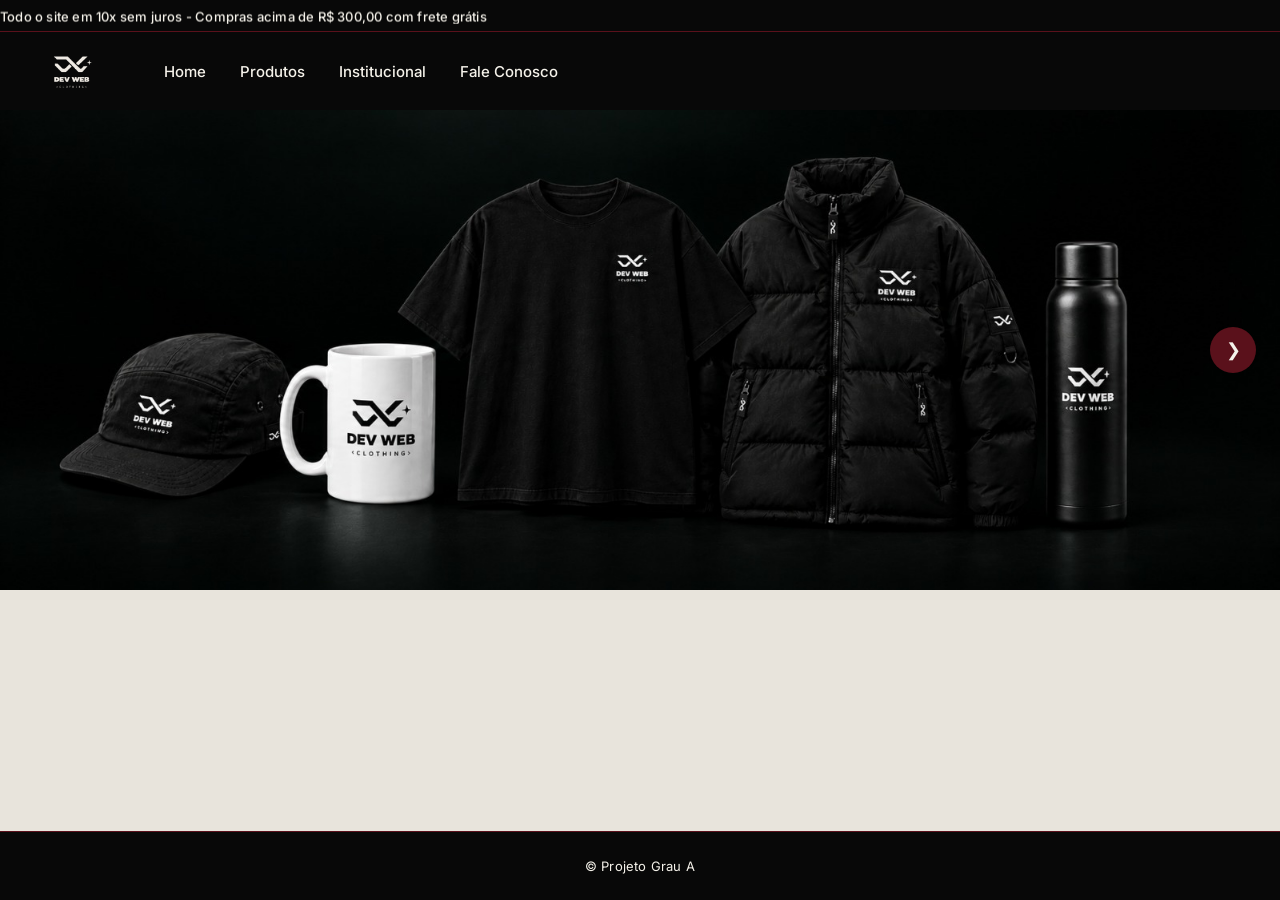
<file: index.html>
<!DOCTYPE html>
<!-- Documento em português do Brasil -->
<html lang="pt-BR">

<head>
    <!-- Define a codificação de caracteres do documento (acentos, cedilha, etc.) -->
    <meta charset="UTF-8">
    <meta name="viewport" content="width=device-width, initial-scale=1">

    <!-- Descrição usada por buscadores (SEO) -->
    <meta name="description" content="Projeto Grau A - Dev Web">

    <!-- Importa a folha de estilos que define toda a aparência do site -->
    <link rel="stylesheet" href="style.css">

    <!-- Título exibido na aba do navegador -->
    <title>Projeto Grau A</title>
</head>

<body bgcolor="#e8e4dc">
    <!-- ===== Barra de aviso/promoção no topo do site ===== -->
    <!-- Faixa preta fixa no topo com o texto correndo (animação definida no CSS) -->
    <div id="borda">
        <!-- Texto que se move da direita para a esquerda via @keyframes "passar" -->
        <span id="textodentrodabarra">
            Todo o site em 10x sem juros - Compras acima de R$ 300,00 com frete grátis
        </span>
    </div>

    <!-- ===== Menu de navegação principal ===== -->
    <nav class="navbar">

        <!-- Logo da loja, também funciona como link para a Home -->
        <div class="logo">
            <a href="index.html">
                <img src="V1.png" alt="Logo da loja">
            </a>
        </div>

        <!-- Links de navegação (Home / Produtos) -->
        <div class="navlinks">
            <a class="linksdabarra" href="index.html">Home</a>
            <a class="linksdabarra" href="produtos.html">Produtos</a>
            <a class="linksdabarra" href="institucional.html">Institucional</a>
            <a class="linksdabarra" href="sac.html">Fale Conosco</a>


        </div>

    </nav>

    <!-- ===== Carrossel de destaque da Home ===== -->
    <!-- Trilho horizontal com "encaixe" de slide (scroll-snap); a seta avança um slide por clique -->
    <section class="hero">
        <div class="hero-track" id="heroTrack">
            <div class="hero-slide">
                <img src="hero1.jpg" alt="Camiseta estilizada da coleção">
            </div>
        </div>

        <button class="hero-arrow" id="heroNext" aria-label="Ver próximo destaque">
            &#10095;
        </button>
    </section>

    <!-- ===== Rodapé, presente em todas as páginas ===== -->
    <footer class="rodape">
        &copy; Projeto Grau A
    </footer>

</body>

</html>
</file>
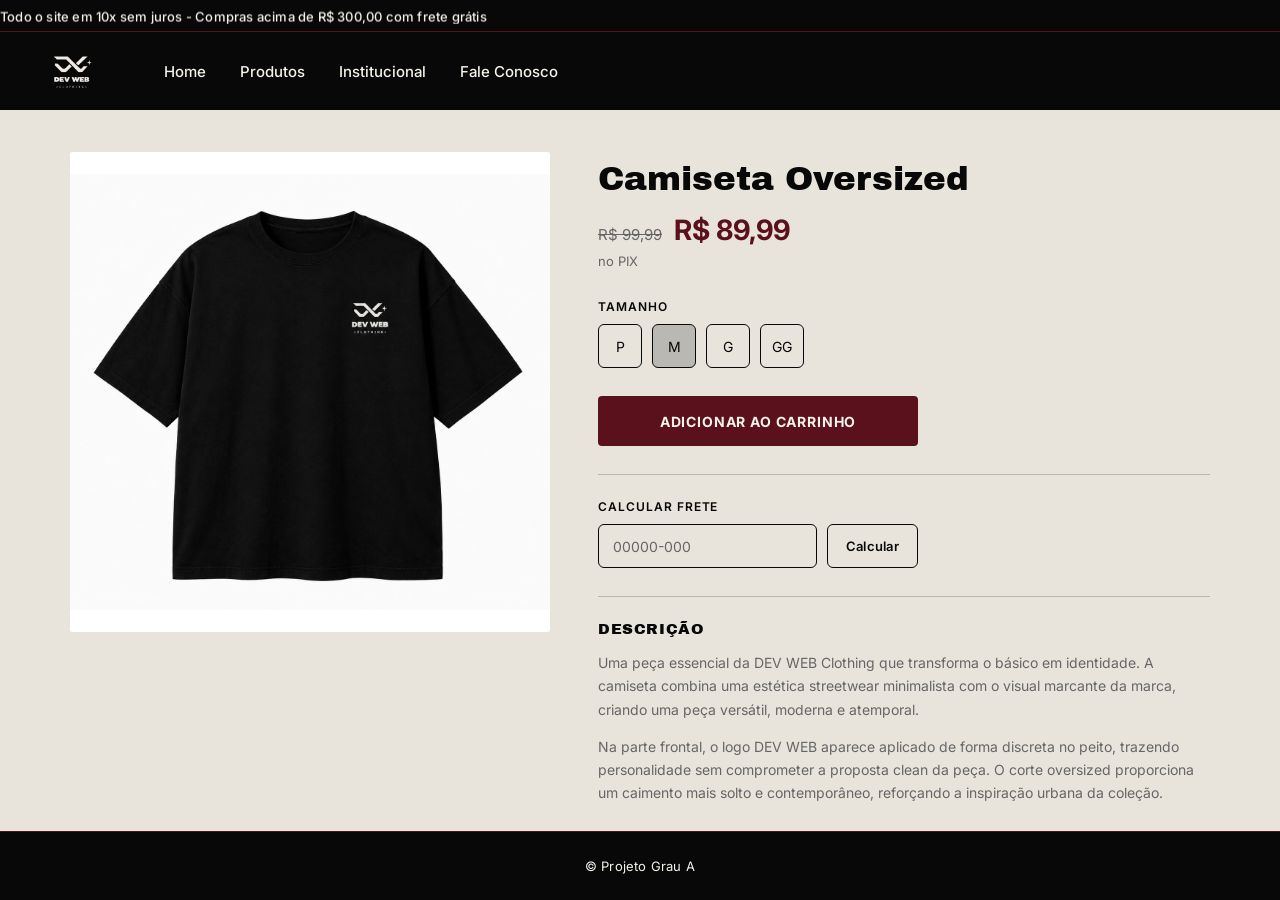
<file: camiseta.html>
<!DOCTYPE html>
<html lang="pt-BR">

<head>
    <meta charset="UTF-8">
    <meta name="viewport" content="width=device-width, initial-scale=1">

    <meta name="description" content="Projeto Grau A - Dev Web">

    <link rel="stylesheet" href="style.css">

    <!-- Ao duplicar: troque o nome do produto aqui -->
    <title>Camiseta Oversized - Projeto Grau A</title>
</head>

<body>

    <!-- Barra de aviso/promoção no topo -->
    <div id="borda">
        <span id="textodentrodabarra">
            Todo o site em 10x sem juros - Compras acima de R$ 300,00 com frete grátis
        </span>
    </div>

    <!-- Menu de navegação -->
    <nav class="navbar">

        <!-- Logo -->
        <div class="logo">
            <a href="index.html">
                <img src="V1.png" alt="Logo da loja">
            </a>
        </div>

        <!-- Links -->
        <div class="navlinks">
            <a class="linksdabarra" href="index.html">Home</a>
            <a class="linksdabarra" href="produtos.html">Produtos</a>
            <a class="linksdabarra" href="institucional.html">Institucional</a>
            <a class="linksdabarra" href="sac.html">Fale Conosco</a>
        </div>

    </nav>

    <!-- =====================================================================
         MOLDE DE PÁGINA DE PRODUTO
         Para criar a página de outro item, duplique este arquivo e troque
         apenas o que está marcado com "Ao duplicar": imagem, nome, preços,
         tamanhos disponíveis e texto da descrição. As classes (e o estilo
         que vem com elas) continuam exatamente as mesmas.
         ===================================================================== -->
    <div class="pag_item">

        <div class="pag_item-imagem">
            <!-- Ao duplicar: troque a imagem e o alt -->
            <img src="Camiseta.svg" alt="Camiseta Oversized">
        </div>

        <div class="pag_item-info">

            <!-- Ao duplicar: troque o nome do produto -->
            <h1 class="descritivo_item">Camiseta Oversized</h1>

            <!-- Ao duplicar: troque os dois preços (ou remova o "de" se não houver desconto) -->
            <div class="valores">
                <span class="valor_de">R$ 99,99</span>
                <span class="valor_por">R$ 89,99</span>
            </div>
            <p class="pix_nota">no PIX</p>

            <!-- Ao duplicar: ajuste os tamanhos disponíveis e qual vem marcado -->
            <div class="tamanho">
                <span class="tamanho-titulo">Tamanho</span>

                <div class="tamanho-opcoes">
                    <input type="radio" name="tamanho" id="tam-p" value="P">
                    <label for="tam-p">P</label>

                    <input type="radio" name="tamanho" id="tam-m" value="M" checked>
                    <label for="tam-m">M</label>

                    <input type="radio" name="tamanho" id="tam-g" value="G">
                    <label for="tam-g">G</label>

                    <input type="radio" name="tamanho" id="tam-gg" value="GG">
                    <label for="tam-gg">GG</label>
                </div>
            </div>

            <!-- Igual em todos os produtos: não precisa mexer -->
            <div class="comprar_item">
                <button type="button" class="btn_comprar">Adicionar ao carrinho</button>
            </div>

            <!-- Igual em todos os produtos: não precisa mexer -->
            <div class="cep">
                <label for="cep_input" class="cep_titulo">Calcular frete</label>
                <div class="cep_form">
                    <input type="text" id="cep_input" class="cep_input" placeholder="00000-000" inputmode="numeric" maxlength="9">
                    <button type="button" class="cep_botao">Calcular</button>
                </div>
            </div>

            <!-- Ao duplicar: troque o texto da descrição -->
            <div class="descricao">
                <h2 class="descricao_titulo">Descrição</h2>
                <p class="descricao_texto">Uma peça essencial da DEV WEB Clothing que transforma o básico em identidade. A camiseta combina uma estética streetwear minimalista com o visual marcante da marca, criando uma peça versátil, moderna e atemporal.</p>
                <p class="descricao_texto">Na parte frontal, o logo DEV WEB aparece aplicado de forma discreta no peito, trazendo personalidade sem comprometer a proposta clean da peça. O corte oversized proporciona um caimento mais solto e contemporâneo, reforçando a inspiração urbana da coleção.</p>
            </div>

        </div>

    </div>

    <!-- Rodapé -->
    <footer class="rodape">
        &copy; Projeto Grau A
    </footer>

</body>

</html>
</file>
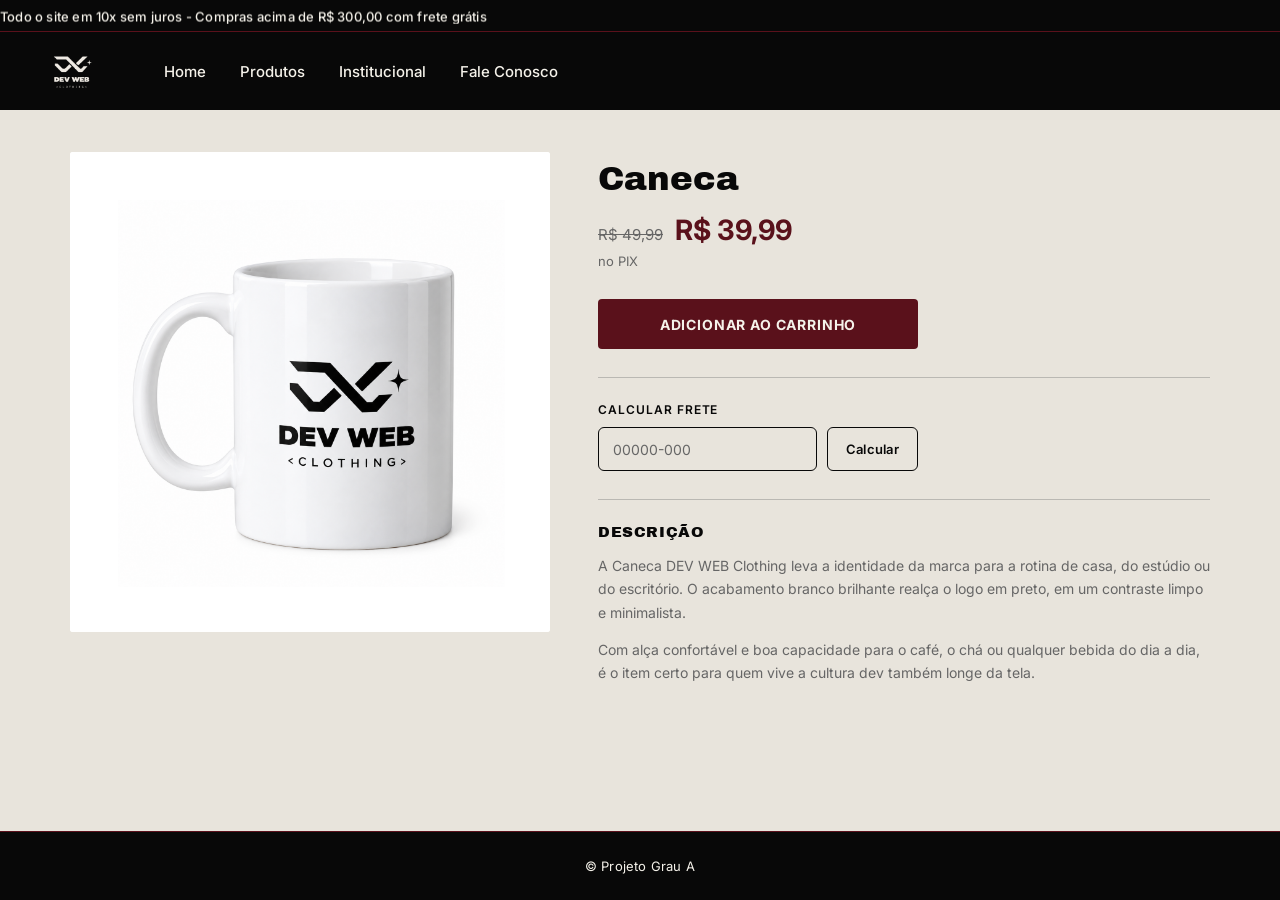
<file: caneca.html>
<!DOCTYPE html>
<html lang="pt-BR">

<head>
    <meta charset="UTF-8">
    <meta name="viewport" content="width=device-width, initial-scale=1">

    <meta name="description" content="Projeto Grau A - Dev Web">

    <link rel="stylesheet" href="style.css">

    <title>Caneca - Projeto Grau A</title>
</head>

<body>

    <!-- Barra de aviso/promoção no topo -->
    <div id="borda">
        <span id="textodentrodabarra">
            Todo o site em 10x sem juros - Compras acima de R$ 300,00 com frete grátis
        </span>
    </div>

    <!-- Menu de navegação -->
    <nav class="navbar">

        <!-- Logo -->
        <div class="logo">
            <a href="index.html">
                <img src="V1.png" alt="Logo da loja">
            </a>
        </div>

        <!-- Links -->
        <div class="navlinks">
            <a class="linksdabarra" href="index.html">Home</a>
            <a class="linksdabarra" href="produtos.html">Produtos</a>
            <a class="linksdabarra" href="institucional.html">Institucional</a>
            <a class="linksdabarra" href="sac.html">Fale Conosco</a>
        </div>

    </nav>

    <!-- Página de produto: Caneca -->
    <div class="pag_item">

        <div class="pag_item-imagem">
            <img src="Caneca.svg" alt="Caneca">
        </div>

        <div class="pag_item-info">

            <h1 class="descritivo_item">Caneca</h1>

            <div class="valores">
                <span class="valor_de">R$ 49,99</span>
                <span class="valor_por">R$ 39,99</span>
            </div>
            <p class="pix_nota">no PIX</p>

            <div class="comprar_item">
                <button type="button" class="btn_comprar">Adicionar ao carrinho</button>
            </div>

            <div class="cep">
                <label for="cep_input" class="cep_titulo">Calcular frete</label>
                <div class="cep_form">
                    <input type="text" id="cep_input" class="cep_input" placeholder="00000-000" inputmode="numeric" maxlength="9">
                    <button type="button" class="cep_botao">Calcular</button>
                </div>
            </div>

            <div class="descricao">
                <h2 class="descricao_titulo">Descrição</h2>
                <p class="descricao_texto">A Caneca DEV WEB Clothing leva a identidade da marca para a rotina de casa, do estúdio ou do escritório. O acabamento branco brilhante realça o logo em preto, em um contraste limpo e minimalista.</p>
                <p class="descricao_texto">Com alça confortável e boa capacidade para o café, o chá ou qualquer bebida do dia a dia, é o item certo para quem vive a cultura dev também longe da tela.</p>
            </div>

        </div>

    </div>

    <!-- Rodapé -->
    <footer class="rodape">
        &copy; Projeto Grau A
    </footer>

</body>

</html>
</file>
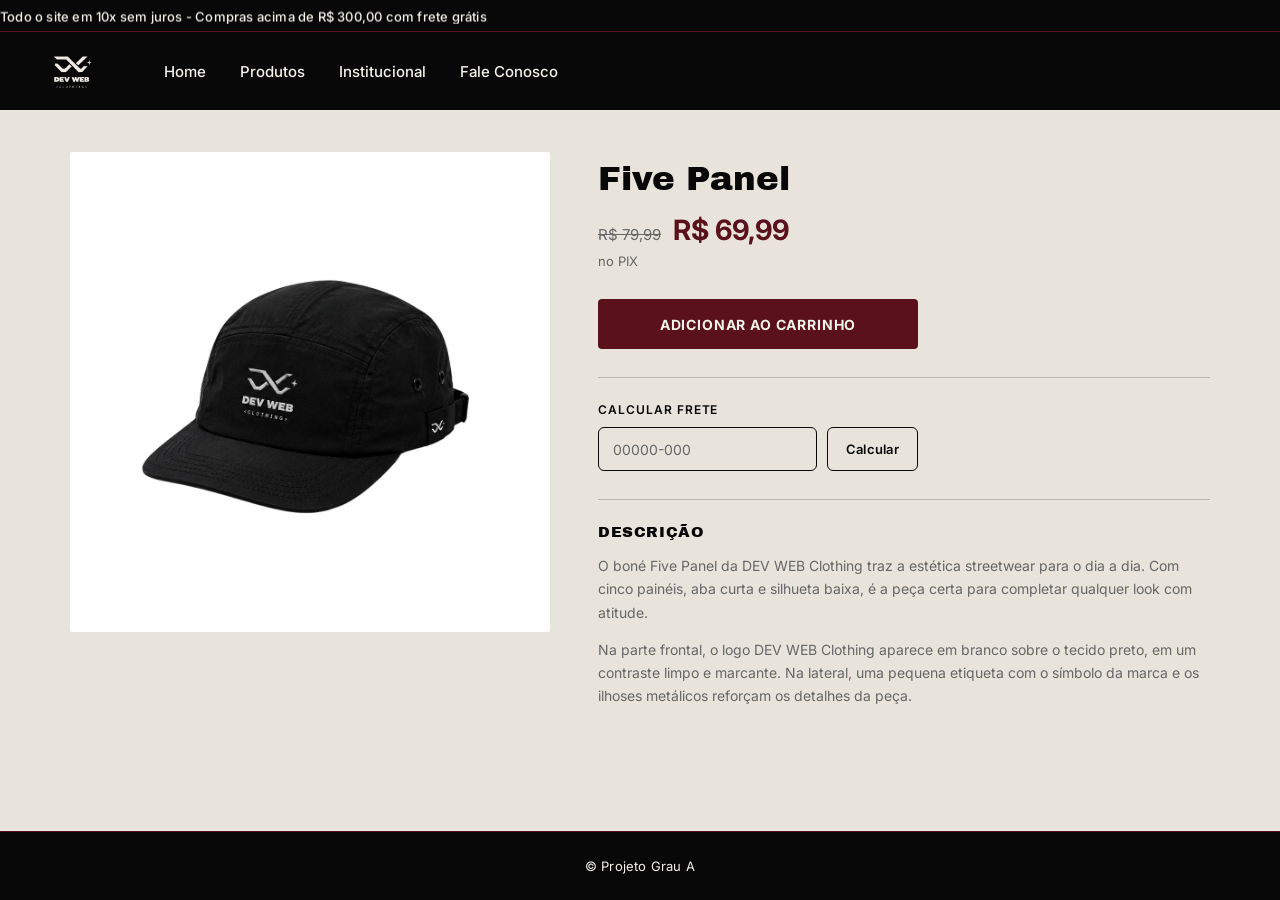
<file: five_panel.html>
<!DOCTYPE html>
<html lang="pt-BR">

<head>
    <meta charset="UTF-8">
    <meta name="viewport" content="width=device-width, initial-scale=1">

    <meta name="description" content="Projeto Grau A - Dev Web">

    <link rel="stylesheet" href="style.css">

    <title>Five Panel - Projeto Grau A</title>
</head>

<body>

    <!-- Barra de aviso/promoção no topo -->
    <div id="borda">
        <span id="textodentrodabarra">
            Todo o site em 10x sem juros - Compras acima de R$ 300,00 com frete grátis
        </span>
    </div>

    <!-- Menu de navegação -->
    <nav class="navbar">

        <!-- Logo -->
        <div class="logo">
            <a href="index.html">
                <img src="V1.png" alt="Logo da loja">
            </a>
        </div>

        <!-- Links -->
        <div class="navlinks">
            <a class="linksdabarra" href="index.html">Home</a>
            <a class="linksdabarra" href="produtos.html">Produtos</a>
            <a class="linksdabarra" href="institucional.html">Institucional</a>
            <a class="linksdabarra" href="sac.html">Fale Conosco</a>
        </div>

    </nav>

    <!-- Página de produto: Five Panel -->
    <div class="pag_item">

        <div class="pag_item-imagem">
            <img src="Five Panel.svg" alt="Five Panel">
        </div>

        <div class="pag_item-info">

            <h1 class="descritivo_item">Five Panel</h1>

            <div class="valores">
                <span class="valor_de">R$ 79,99</span>
                <span class="valor_por">R$ 69,99</span>
            </div>
            <p class="pix_nota">no PIX</p>

            <div class="comprar_item">
                <button type="button" class="btn_comprar">Adicionar ao carrinho</button>
            </div>

            <div class="cep">
                <label for="cep_input" class="cep_titulo">Calcular frete</label>
                <div class="cep_form">
                    <input type="text" id="cep_input" class="cep_input" placeholder="00000-000" inputmode="numeric" maxlength="9">
                    <button type="button" class="cep_botao">Calcular</button>
                </div>
            </div>

            <div class="descricao">
                <h2 class="descricao_titulo">Descrição</h2>
                <p class="descricao_texto">O boné Five Panel da DEV WEB Clothing traz a estética streetwear para o dia a dia. Com cinco painéis, aba curta e silhueta baixa, é a peça certa para completar qualquer look com atitude.</p>
                <p class="descricao_texto">Na parte frontal, o logo DEV WEB Clothing aparece em branco sobre o tecido preto, em um contraste limpo e marcante. Na lateral, uma pequena etiqueta com o símbolo da marca e os ilhoses metálicos reforçam os detalhes da peça.</p>
            </div>

        </div>

    </div>

    <!-- Rodapé -->
    <footer class="rodape">
        &copy; Projeto Grau A
    </footer>

</body>

</html>
</file>
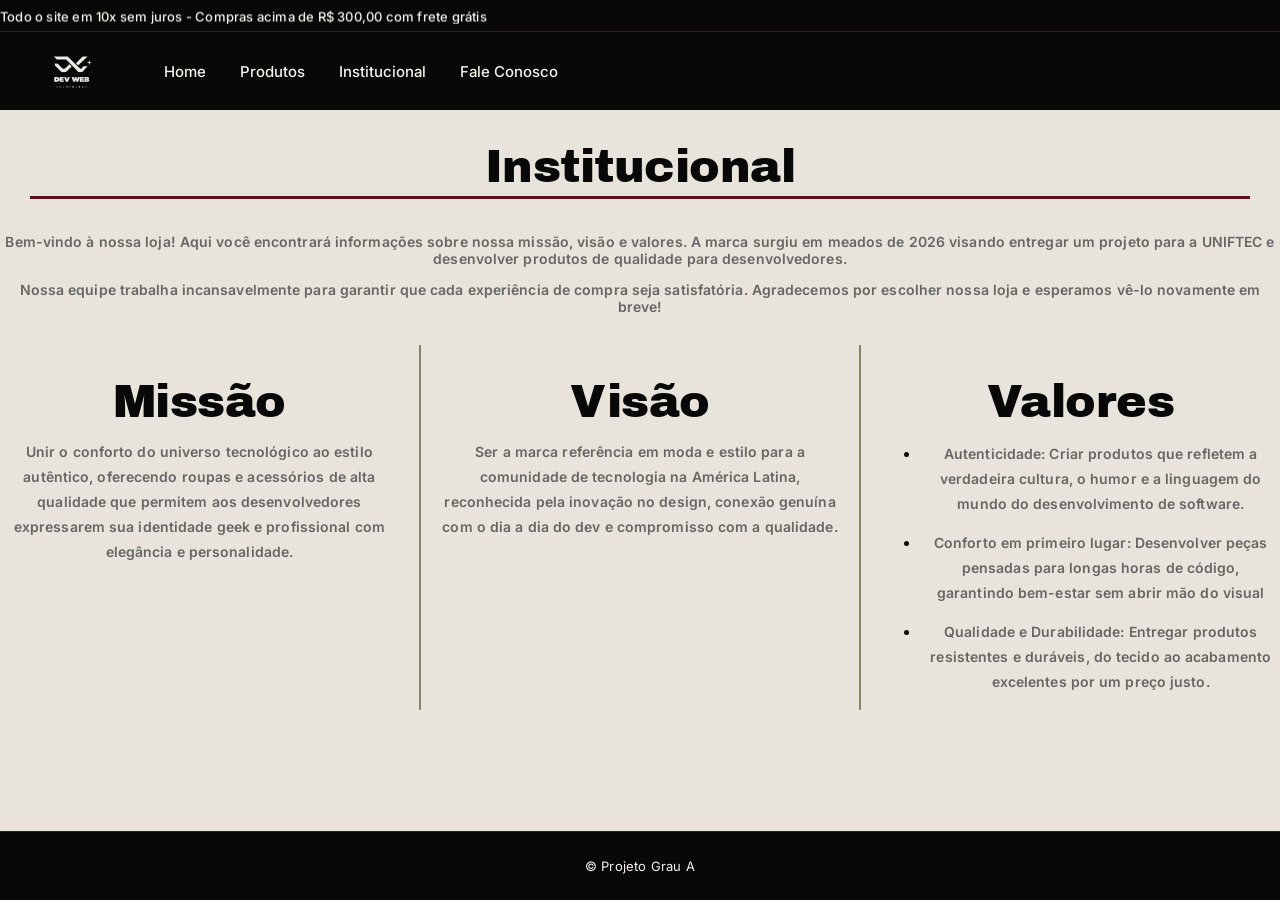
<file: institucional.html>
<!DOCTYPE html>
<html lang="pt-BR">

<head>
    <meta charset="UTF-8">
    <meta name="viewport" content="width=device-width, initial-scale=1">

    <meta name="description" content="Projeto Grau A - Dev Web">

    <link rel="stylesheet" href="style.css">

    <!-- Ao duplicar: troque o nome do produto aqui -->
    <title>Institucional - Projeto Grau A</title>
</head>
<body>
   <!-- Barra de aviso/promoção no topo -->
<div id="borda">
    <span id="textodentrodabarra">
        Todo o site em 10x sem juros - Compras acima de R$ 300,00 com frete grátis
    </span>
</div>

<!-- Menu de navegação -->
<nav class="navbar">

    <!-- Logo -->
    <div class="logo">
        <a href="index.html">
             <img src="V1.png" alt="Logo da loja">
        </a>
    </div>

<!-- Links -->
    <div class="navlinks">
        <a class="linksdabarra" href="index.html">Home</a>
        <a class="linksdabarra" href="produtos.html">Produtos</a>
        <a class="linksdabarra" href="institucional.html">Institucional</a>
        <a class="linksdabarra" href="sac.html">Fale Conosco</a>
    </div>

</nav>
<div>
    <h1 class="h1"style="text-align: center;">Institucional</h1>
    <hr class="hr">
    <p class="p">Bem-vindo à nossa loja! Aqui você encontrará informações sobre nossa missão, visão e valores. A marca surgiu em meados de 2026 visando entregar um projeto para a UNIFTEC e desenvolver produtos de qualidade para desenvolvedores.</p>
    <p class="p">Nossa equipe trabalha incansavelmente para garantir que cada experiência de compra seja satisfatória. Agradecemos por escolher nossa loja e esperamos vê-lo novamente em breve!</p>
</div>
<div class="institucionalprincipal">
    <div class="institucional">
        <h1 class="h1" style="text-align:center;">Missão</h1>
        <p class="p" style="line-height:25px;">Unir o conforto do universo tecnológico ao estilo autêntico, oferecendo roupas e acessórios de alta qualidade que permitem aos desenvolvedores expressarem sua identidade geek e profissional com elegância e personalidade.</p>
    </div>
    <div class="linha-vertical"></div>
    <div class="institucional">
        <h1 class="h1" style="text-align: center;">Visão</h1>
        <p class="p" style="line-height:25px;">Ser a marca referência em moda e estilo para a comunidade de tecnologia na América Latina, reconhecida pela inovação no design, conexão genuína com o dia a dia do dev e compromisso com a qualidade.</p>
    </div>
    <div class="linha-vertical"></div>
    <div class="institucional">
        <h1 class="h1" style="text-align: center;">Valores</h1>
        <ul>
            <li><p class="p" style="line-height:25px;">Autenticidade: Criar produtos que refletem a verdadeira cultura, o humor e a linguagem do mundo do desenvolvimento de software.</p></li>
            <li><p class="p" style="line-height:25px;">Conforto em primeiro lugar: Desenvolver peças pensadas para longas horas de código, garantindo bem-estar sem abrir mão do visual</p></li>
            <li><p class="p" style="line-height:25px;">Qualidade e Durabilidade: Entregar produtos resistentes e duráveis, do tecido ao acabamento excelentes por um preço justo.</p></li>
        </ul>
    </div>
</div>

<footer class="rodape">
    &copy; Projeto Grau A
</footer>






</body>
</html>
</file>
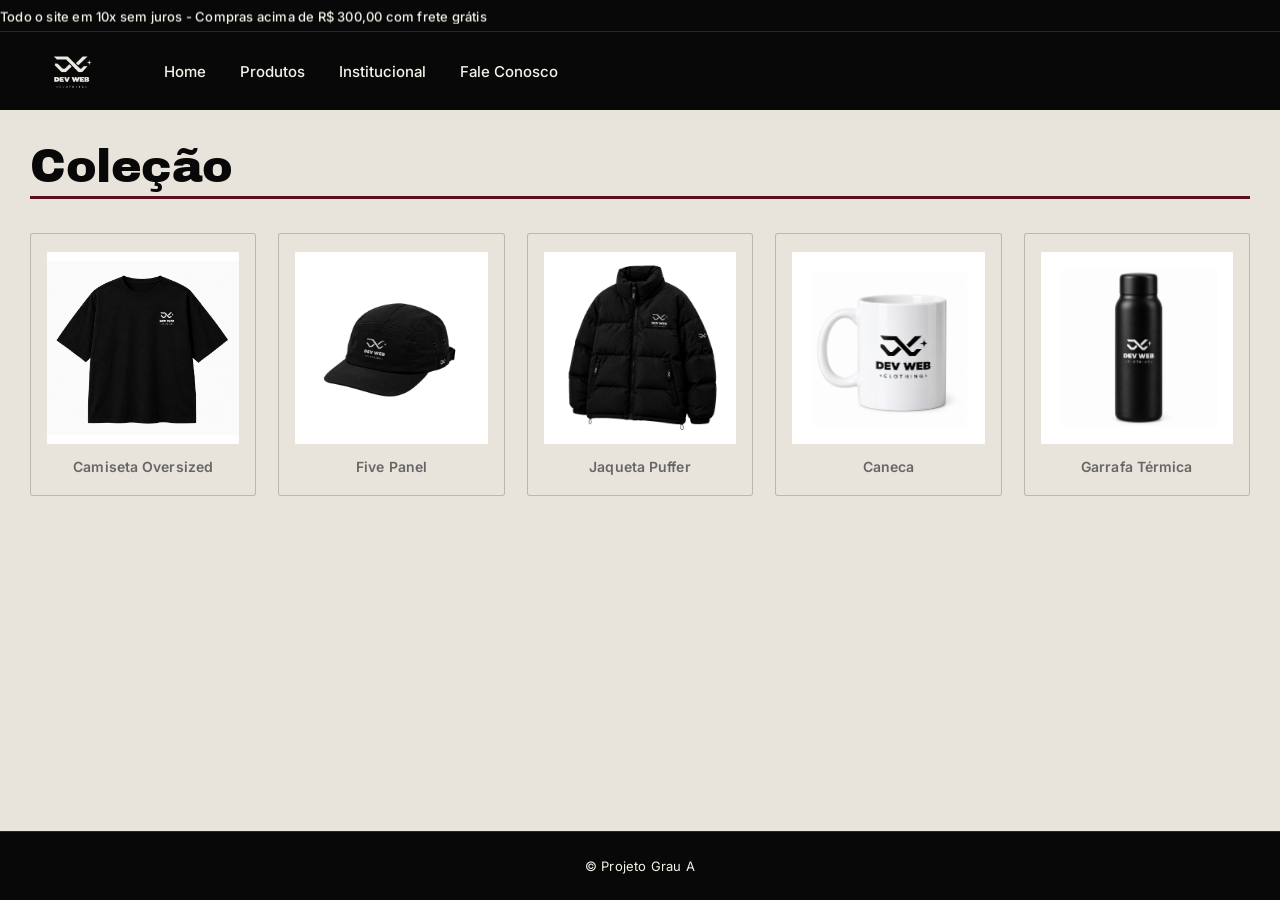
<file: produtos.html>
<!DOCTYPE HTML>
<html lang="pt-BR">

<head>
    <meta charset="UTF-8">
    <meta name="viewport" content="width=device-width, initial-scale=1">
    <!--padrão de caracteres-->
    <meta name="Projeto Grau A - Dev WEb">
    <!--fornecimento de dados de busca para o navegador-->
    <link rel="stylesheet" href="style.css">
    <title>Projeto Grau A</title>
</head>

<body bgcolor="#e8e4dc">
    <!-- ===== Barra de aviso/promoção no topo do site ===== -->
    <!-- Igual à da Home: faixa preta com texto correndo (animação no CSS) -->
    <div id="borda">
        <span id="textodentrodabarra"> Todo o site em 10x sem juros - Compras acima de R$ 300,00 com frete grátis</span>
    </div>

    <!-- ===== Menu de navegação principal (repetido em todas as páginas) ===== -->
    <nav class="navbar">
        <!-- Logo da loja / link para a Home -->
        <div class="logo">
            <a href="index.html">
                <img src="V1.png" alt="Logo da loja">
            </a>
        </div>
        <!-- Links de navegação (Home / Produtos) -->
        <div class="navlinks">
            <a class="linksdabarra" href="index.html">Home</a>
            <a class="linksdabarra" href="produtos.html">Produtos</a>
            <a class="linksdabarra" href="institucional.html">Institucional</a>
            <a class="linksdabarra" href="sac.html">Fale Conosco</a>
        </div>
    </nav>

    <!-- ===== Título da página de produtos ===== -->
    <h1 class="h1">Coleção</h1>
    <!-- Linha de destaque (cor de acento) logo abaixo do título -->
    <hr class="hr">

    <!-- ===== Grade (grid) com todos os produtos ===== -->
    <div class="itens">

        <!-- Cada .card é um produto: imagem clicável + nome -->
        <div class="card">
            <a href="camiseta.html">
                <img src="Camiseta.svg" alt="Camiseta Oversized">
            </a>
            <p class="p">Camiseta Oversized</p>
        </div>

        <div class="card">
            <a href="five_panel.html">
                <img src="Five Panel.svg" alt="Five Panel">
            </a>
            <p class="p">Five Panel</p>
        </div>

        <div class="card">
            <a href="puffer.html">
                <img src="Puffer.svg" alt="Jaqueta Puffer">
            </a>
            <p class="p">Jaqueta Puffer</p>
        </div>

        <div class="card">
            <a href="caneca.html">
                <img src="Caneca.svg" alt="Caneca">
            </a>
            <p class="p">Caneca</p>
        </div>

        <div class="card">
            <a href="termica.html">
                <img src="Termica.svg" alt="Garrafa Térmica">
            </a>
            <p class="p">Garrafa Térmica</p>
        </div>

        <!-- Para adicionar um novo produto, basta copiar um bloco .card acima,
             trocar a imagem, o link e o texto do <p> -->

    </div>

    <!-- ===== Rodapé, igual ao da Home ===== -->
    <footer class="rodape">
        &copy; Projeto Grau A
    </footer>

</body>

</html>
</file>
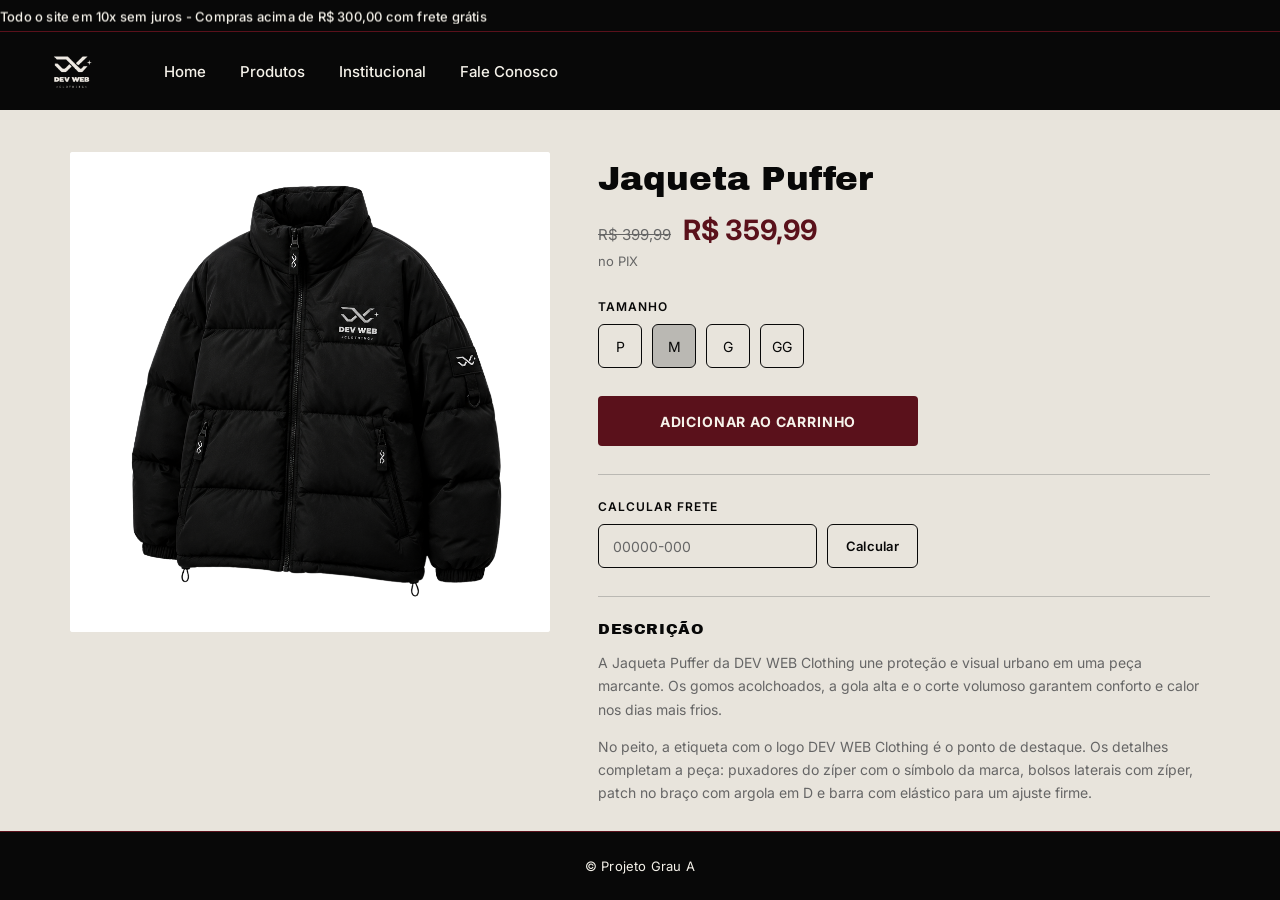
<file: puffer.html>
<!DOCTYPE html>
<html lang="pt-BR">

<head>
    <meta charset="UTF-8">
    <meta name="viewport" content="width=device-width, initial-scale=1">

    <meta name="description" content="Projeto Grau A - Dev Web">

    <link rel="stylesheet" href="style.css">

    <title>Jaqueta Puffer - Projeto Grau A</title>
</head>

<body>

    <!-- Barra de aviso/promoção no topo -->
    <div id="borda">
        <span id="textodentrodabarra">
            Todo o site em 10x sem juros - Compras acima de R$ 300,00 com frete grátis
        </span>
    </div>

    <!-- Menu de navegação -->
    <nav class="navbar">

        <!-- Logo -->
        <div class="logo">
            <a href="index.html">
                <img src="V1.png" alt="Logo da loja">
            </a>
        </div>

        <!-- Links -->
        <div class="navlinks">
            <a class="linksdabarra" href="index.html">Home</a>
            <a class="linksdabarra" href="produtos.html">Produtos</a>
            <a class="linksdabarra" href="institucional.html">Institucional</a>
            <a class="linksdabarra" href="sac.html">Fale Conosco</a>
        </div>

    </nav>

    <!-- Página de produto: Jaqueta Puffer -->
    <div class="pag_item">

        <div class="pag_item-imagem">
            <img src="Puffer.svg" alt="Jaqueta Puffer">
        </div>

        <div class="pag_item-info">

            <h1 class="descritivo_item">Jaqueta Puffer</h1>

            <div class="valores">
                <span class="valor_de">R$ 399,99</span>
                <span class="valor_por">R$ 359,99</span>
            </div>
            <p class="pix_nota">no PIX</p>

            <!-- Tamanhos disponíveis (o "checked" define qual vem marcado) -->
            <div class="tamanho">
                <span class="tamanho-titulo">Tamanho</span>

                <div class="tamanho-opcoes">
                    <input type="radio" name="tamanho" id="tam-p" value="P">
                    <label for="tam-p">P</label>

                    <input type="radio" name="tamanho" id="tam-m" value="M" checked>
                    <label for="tam-m">M</label>

                    <input type="radio" name="tamanho" id="tam-g" value="G">
                    <label for="tam-g">G</label>

                    <input type="radio" name="tamanho" id="tam-gg" value="GG">
                    <label for="tam-gg">GG</label>
                </div>
            </div>

            <div class="comprar_item">
                <button type="button" class="btn_comprar">Adicionar ao carrinho</button>
            </div>

            <div class="cep">
                <label for="cep_input" class="cep_titulo">Calcular frete</label>
                <div class="cep_form">
                    <input type="text" id="cep_input" class="cep_input" placeholder="00000-000" inputmode="numeric" maxlength="9">
                    <button type="button" class="cep_botao">Calcular</button>
                </div>
            </div>

            <div class="descricao">
                <h2 class="descricao_titulo">Descrição</h2>
                <p class="descricao_texto">A Jaqueta Puffer da DEV WEB Clothing une proteção e visual urbano em uma peça marcante. Os gomos acolchoados, a gola alta e o corte volumoso garantem conforto e calor nos dias mais frios.</p>
                <p class="descricao_texto">No peito, a etiqueta com o logo DEV WEB Clothing é o ponto de destaque. Os detalhes completam a peça: puxadores do zíper com o símbolo da marca, bolsos laterais com zíper, patch no braço com argola em D e barra com elástico para um ajuste firme.</p>
            </div>

        </div>

    </div>

    <!-- Rodapé -->
    <footer class="rodape">
        &copy; Projeto Grau A
    </footer>

</body>

</html>
</file>
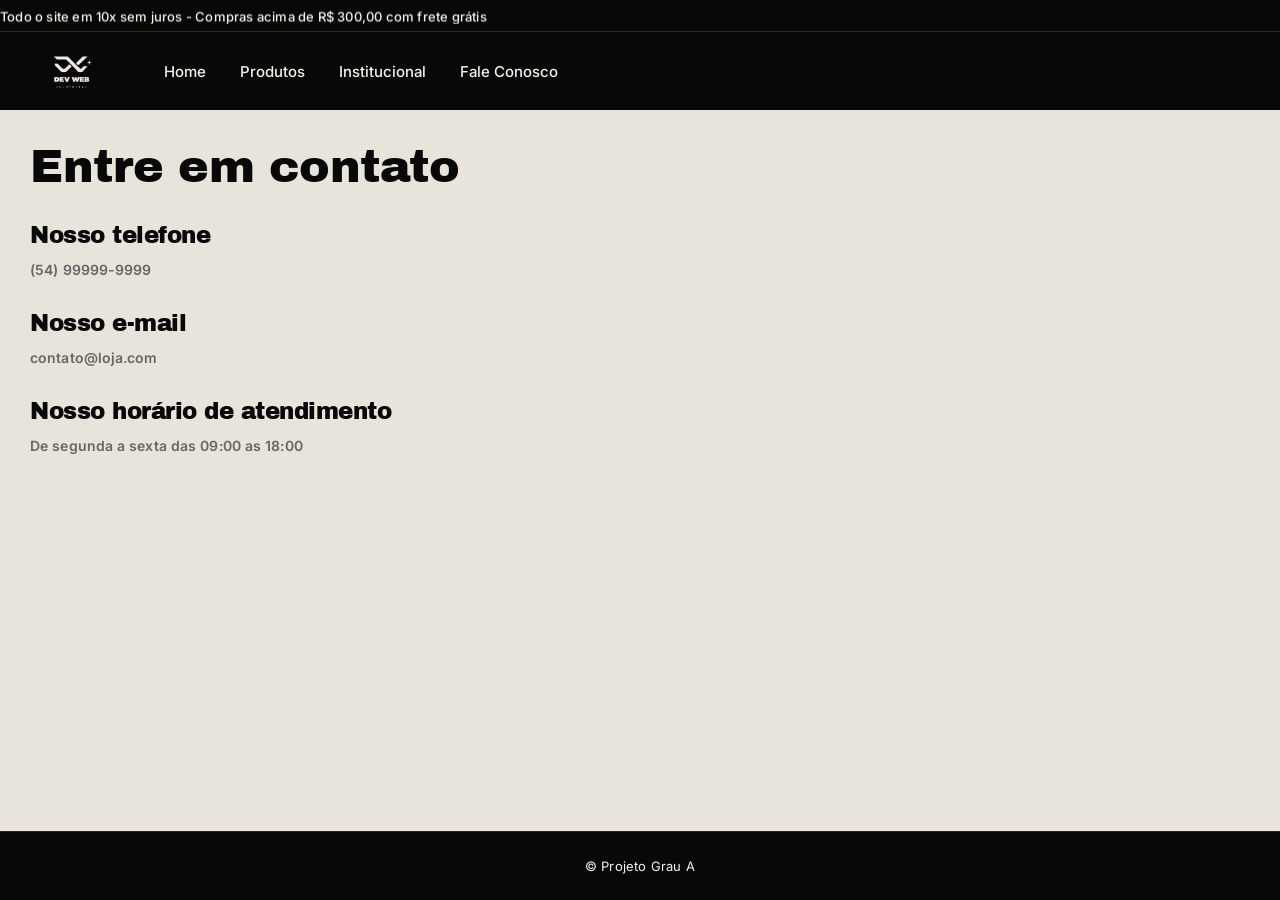
<file: sac.html>
<!DOCTYPE html>
<html lang="pt-BR">

<head>
    <meta charset="UTF-8">
    <meta name="viewport" content="width=device-width, initial-scale=1">

    <meta name="description" content="Projeto Grau A - Dev Web">

    <link rel="stylesheet" href="style.css">

    <!-- Ao duplicar: troque o nome do produto aqui -->
    <title>Institucional - Projeto Grau A</title>
</head>
<body>
   <!-- Barra de aviso/promoção no topo -->
<div id="borda">
    <span id="textodentrodabarra">
        Todo o site em 10x sem juros - Compras acima de R$ 300,00 com frete grátis
    </span>
</div>

<!-- Menu de navegação -->
<nav class="navbar">

    <!-- Logo -->
    <div class="logo">
        <a href="index.html">
             <img src="V1.png" alt="Logo da loja">
        </a>
    </div>

<!-- Links -->
    <div class="navlinks">
        <a class="linksdabarra" href="index.html">Home</a>
        <a class="linksdabarra" href="produtos.html">Produtos</a>
        <a class="linksdabarra" href="institucional.html">Institucional</a>
        <a class="linksdabarra" href="sac.html">Fale Conosco</a>
    </div>
</nav>

<div>
<h1 class="h1">Entre em contato</h1>
<h2 class="h2">Nosso telefone</h2>
<p class="p" style="text-align: left; margin-left: 30px;">(54) 99999-9999</p>
<h2 class="h2">Nosso e-mail</h2>
<p class="p" style="text-align: left; margin-left: 30px;">contato@loja.com</p>
<h2 class="h2">Nosso horário de atendimento</h2>
<p class="p" style="text-align: left; margin-left: 30px;">De segunda a sexta das 09:00 as 18:00</p>
</div>

<footer class="rodape">
    &copy; Projeto Grau A
</footer>






</body>
</html>
</file>
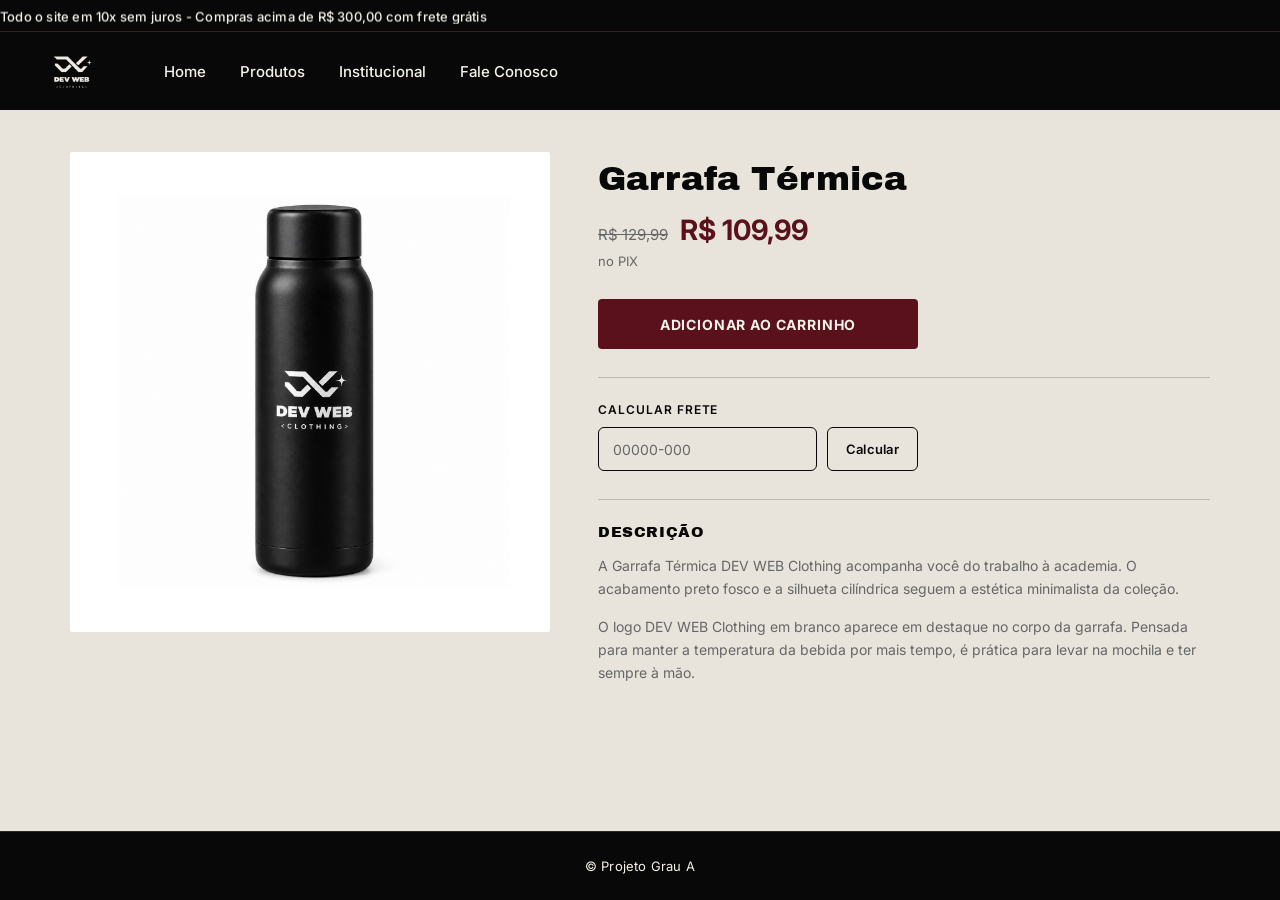
<file: termica.html>
<!DOCTYPE html>
<html lang="pt-BR">

<head>
    <meta charset="UTF-8">
    <meta name="viewport" content="width=device-width, initial-scale=1">

    <meta name="description" content="Projeto Grau A - Dev Web">

    <link rel="stylesheet" href="style.css">

    <title>Garrafa Térmica - Projeto Grau A</title>
</head>

<body>

    <!-- Barra de aviso/promoção no topo -->
    <div id="borda">
        <span id="textodentrodabarra">
            Todo o site em 10x sem juros - Compras acima de R$ 300,00 com frete grátis
        </span>
    </div>

    <!-- Menu de navegação -->
    <nav class="navbar">

        <!-- Logo -->
        <div class="logo">
            <a href="pjt ga.html">
                <img src="V1.png" alt="Logo da loja">
            </a>
        </div>

        <!-- Links -->
        <div class="navlinks">
            <a class="linksdabarra" href="index.html">Home</a>
            <a class="linksdabarra" href="produtos.html">Produtos</a>
            <a class="linksdabarra" href="institucional.html">Institucional</a>
            <a class="linksdabarra" href="sac.html">Fale Conosco</a>
        </div>

    </nav>

    <!-- Página de produto: Garrafa Térmica -->
    <div class="pag_item">

        <div class="pag_item-imagem">
            <img src="Termica.svg" alt="Garrafa Térmica">
        </div>

        <div class="pag_item-info">

            <h1 class="descritivo_item">Garrafa Térmica</h1>

            <div class="valores">
                <span class="valor_de">R$ 129,99</span>
                <span class="valor_por">R$ 109,99</span>
            </div>
            <p class="pix_nota">no PIX</p>

            <div class="comprar_item">
                <button type="button" class="btn_comprar">Adicionar ao carrinho</button>
            </div>

            <div class="cep">
                <label for="cep_input" class="cep_titulo">Calcular frete</label>
                <div class="cep_form">
                    <input type="text" id="cep_input" class="cep_input" placeholder="00000-000" inputmode="numeric" maxlength="9">
                    <button type="button" class="cep_botao">Calcular</button>
                </div>
            </div>

            <div class="descricao">
                <h2 class="descricao_titulo">Descrição</h2>
                <p class="descricao_texto">A Garrafa Térmica DEV WEB Clothing acompanha você do trabalho à academia. O acabamento preto fosco e a silhueta cilíndrica seguem a estética minimalista da coleção.</p>
                <p class="descricao_texto">O logo DEV WEB Clothing em branco aparece em destaque no corpo da garrafa. Pensada para manter a temperatura da bebida por mais tempo, é prática para levar na mochila e ter sempre à mão.</p>
            </div>

        </div>

    </div>

    <!-- Rodapé -->
    <footer class="rodape">
        &copy; Projeto Grau A
    </footer>

</body>

</html>
</file>
<file: style.css>
/* Importa as fontes usadas no site: Archivo Black (títulos) e Inter (textos) */
@import url('https://fonts.googleapis.com/css2?family=Archivo+Black&family=Inter:wght@400;500;600;700&display=swap');

/* ===== Paleta de cores do site (variáveis reutilizadas em todo o CSS) ===== */
:root {
    --bg: #e8e4dc;                     /* Bone: cor de fundo geral do site */
    --ink: #080808;                    /* Obsidian: cor do texto principal / navbar / barra de aviso */
    --ink-soft: #666666;               /* Smoke: cor de texto secundário */
    --accent: #5a111b;                 /* Blood Wine: cor de destaque (links, linhas, botões) */
    --accent-hover: #7c1c29;           /* Blood Wine um pouco mais claro, usado no hover */
    --line: rgba(102, 102, 102, 0.35); /* Smoke com transparência: bordas finas e divisórias */
    --card-bg: #f5f2ea;                /* Ivory: fundo dos cartões de produto */
}

/* Reset básico: garante que padding/border entrem no tamanho total do elemento */
* {
    box-sizing: border-box;
}

/* Faz os links internos (#âncoras) rolarem suavemente até o destino */
html {
    scroll-behavior: smooth;
}

/* Configurações gerais do corpo da página */
body {
    margin: 0;
    min-height: 100vh;
    font-family: 'Inter', 'Segoe UI', Tahoma, Geneva, Verdana, sans-serif;
    background-color: var(--bg);
    color: var(--ink);
    display: flex;
    flex-direction: column;
}

/* ===== Barra de aviso/promoção (topo do site) ===== */
#borda {
    border-bottom: 1px solid var(--accent);
    height: 34px;
    position: relative;
    overflow: hidden;
    background-color: var(--ink);
    width: 100%;
    display: flex;
    align-items: center;
}

#textodentrodabarra {
    font-size: 13px;
    font-weight: 500;
    letter-spacing: 0.2px;
    color: #f5f2ea;
    position: absolute;
    white-space: nowrap;
    animation: passar 25s linear infinite;
    will-change: transform;
}

@keyframes passar {
    from {
        left: 100%;
        transform: translateY(-50%);
    }
    to {
        left: -100%;
        transform: translateY(-50%);
    }
}

/* ===== Menu de navegação (logo + links) ===== */
.navbar {
    width: 100%;
    height: auto;
    flex-direction: column;
    background-color: var(--ink);
    display: flex;
    align-items: center;
    padding: 10px 14px;
    gap: 6px;
}

.logo {
    width: auto;
    height: auto;
    display: flex;
    align-items: center;
}

.logo img {
    height: 64px;
    width: 64px;
    display: block;
    object-fit: contain;
}

.navlinks {
    display: flex;
    flex-wrap: wrap;
    justify-content: space-between;
    align-items: center;
    width: 100%;
    max-width: 420px;
    gap: 6px clamp(8px, 2.4vw, 12px);
    font-size: clamp(11px, 3.4vw, 14px);
}

.linksdabarra {
    position: relative;
    text-decoration: none;
    color: #f5f2ea;
    font-weight: 500;
    padding: 8px 2px;
    transition: color 0.2s ease;
}

.linksdabarra::after {
    content: "";
    position: absolute;
    left: 0;
    bottom: 2px;
    width: 0;
    height: 2px;
    background-color: var(--accent);
    transition: width 0.25s ease;
}

.linksdabarra:hover {
    color: var(--accent);
}

.linksdabarra:hover::after {
    width: 100%;
}

.linksdabarra:focus-visible,
.logo a:focus-visible {
    outline: 2px solid var(--accent);
    outline-offset: 3px;
}

hr {
    margin: 0;
    border: 0;
}

/* ===== Carrossel de destaque da Home ===== */
.hero {
    position: relative;
    width: 100%;
    height: 55vh;
    height: 55svh;
    min-height: 260px;
    overflow: hidden;
    background-color: var(--ink);
}

.hero-track {
    height: 100%;
    display: flex;
    overflow-x: auto;
    scroll-snap-type: x mandatory;
    scrollbar-width: none;
}

.hero-track::-webkit-scrollbar {
    display: none;
}

.hero-slide {
    flex: 0 0 100%;
    height: 100%;
    scroll-snap-align: start;
}

.hero-slide img {
    width: 100%;
    height: 100%;
    object-fit: contain;
    display: block;
}

.hero-arrow {
    position: absolute;
    right: 16px;
    top: 50%;
    transform: translateY(-50%);
    width: 40px;
    height: 40px;
    display: flex;
    align-items: center;
    justify-content: center;
    border: none;
    border-radius: 50%;
    background-color: var(--accent);
    color: var(--card-bg);
    font-size: 16px;
    line-height: 1;
    cursor: pointer;
    transition: background-color 0.2s ease, transform 0.2s ease;
}

.hero-arrow:hover {
    background-color: var(--accent-hover);
    transform: translateY(-50%) scale(1.06);
}

.hero-arrow:focus-visible {
    outline: 2px solid var(--card-bg);
    outline-offset: 3px;
}

/* Container central do conteúdo (usado se a página tiver uma tag <main>) */
main {
    width: min(1200px, 100%);
    margin: 0 auto;
    padding: 22px 14px 35px;
}

/* ===== Título "Coleção" ===== */
.h1 {
    margin: 26px 0 6px;
    padding: 0 18px;
    font-family: 'Archivo Black', 'Segoe UI', Tahoma, Geneva, Verdana, sans-serif;
    color: var(--ink);
    font-size: clamp(30px, 4vw, 46px);
    font-weight: 400;
    letter-spacing: -0.5px;
    line-height: 1;
}
.h2 {
    margin: 34px 0 6px;
    padding: 0 30px;
    font-family: 'Archivo Black', 'Segoe UI', Tahoma, Geneva, Verdana, sans-serif;
    color: var(--ink);
    font-size: clamp(15px, 2vw, 23px);
    font-weight: 400;
    letter-spacing: -0.5px;
    line-height: 1;
}

.hr {
    width: calc(100% - 36px);
    height: 3px;
    margin: 0 18px 24px;
    background-color: var(--accent);
}

/* ===== Grade de produtos ===== */
.itens {
    display: grid;
    grid-template-columns: repeat(2, minmax(0, 1fr));
    gap: 20px 10px;
    width: 100%;
    padding: 0 18px 45px;
}

.card {
    min-width: 0;
    text-align: center;
    background-color: var(--bg);
    border: 1px solid var(--line);
    border-radius: 3px;
    padding: 12px 10px 14px;
    transition: border-color 0.25s ease, transform 0.25s ease;
}

.card:hover {
    border-color: var(--accent);
    transform: translateY(-3px);
}

.card a {
    display: block;
    overflow: hidden;
    border-radius: 2px;
}

.card a:focus-visible {
    outline: 2px solid var(--accent);
    outline-offset: 2px;
}

.card img {
    display: block;
    width: 100%;
    max-width: 245px;
    height: auto;
    margin: 0 auto;
    transition: transform 0.3s ease;
}

.card:hover img {
    transform: scale(1.04);
}

.p {
    margin: 14px 0 0;
    font-family: 'Inter', 'Segoe UI', Tahoma, Geneva, Verdana, sans-serif;
    font-size: 13px;
    color: var(--ink-soft);
    text-align: center;
    font-weight: 600;
    letter-spacing: 0.1px;
}

/* =========================================================================
   PÁGINA DE UM ÚNICO PRODUTO
   Este bloco inteiro (.pag_item e tudo dentro dele) é o "molde": para criar
   a página de outro produto, duplique o HTML e troque apenas o conteúdo
   (imagem, texto do nome, preços e descrição) — as classes continuam
   as mesmas e o visual sai pronto.
   ========================================================================= */

/* Duas colunas: imagem à esquerda, informações à direita */
.pag_item {
    display: grid;
    grid-template-columns: 1fr;
    gap: 24px;
    max-width: 1200px;
    margin: 0 auto;
    padding: 30px 18px 45px;
    align-items: start;
}

.pag_item-imagem img {
    display: block;
    width: 100%;
    max-width: 500px;
    height: auto;
    margin: 0;
    border-radius: 3px;
    background-color: var(--card-bg);
}

.pag_item-info {
    display: flex;
    flex-direction: column;
    padding-top: 8px;
}

/* Nome do produto */
.descritivo_item {
    margin: 0 0 16px;
    font-family: 'Archivo Black', 'Segoe UI', Tahoma, Geneva, Verdana, sans-serif;
    font-size: clamp(24px, 3vw, 34px);
    font-weight: 400;
    line-height: 1.1;
}

/* Linha com os dois preços lado a lado */
.valores {
    display: flex;
    align-items: baseline;
    gap: 12px;
}

/* Preço original, riscado */
.valor_de {
    margin: 0;
    font-size: 15px;
    font-weight: 400;
    color: var(--ink-soft);
    text-decoration: line-through;
}
.institucionalprincipal {
  display: flex;
  flex-direction: column;
  padding: 0 18px;
  justify-content: space-between; 
  align-items: stretch;
  gap: 0;
  margin-top: 30px;
}

.institucional {
  flex: 1; 
}

/* Lista de Valores (celular): recuo menor e texto alinhado à esquerda,
   para a frase não ficar espremida e quebrando torto ao lado do marcador */
.institucional ul {
  padding-left: 20px;
  margin: 8px 0 16px;
}
.institucional li {
  margin-bottom: 14px;
}
.institucional li .p {
  margin-top: 0;
  text-align: left;
}
.institucional .p {
  text-wrap: pretty;
}
.linha-vertical {
  width: 100%;
  height: 2px;
  margin: 10px 0;
  background-color: rgb(132, 135, 98)!important;
  align-self: stretch;
}

/* Preço com desconto, em destaque */
.valor_por {
    margin: 0;
    font-size: 28px;
    font-weight: 700;
    color: var(--accent);
}

/* Texto "no PIX" abaixo dos preços */
.pix_nota {
    margin: 6px 0 30px;
    font-size: 13px;
    color: var(--ink-soft);
}

/* --- Seletor de tamanho --- */
.tamanho {
    margin-bottom: 28px;
}

.tamanho-titulo {
    display: block;
    margin-bottom: 10px;
    font-size: 12px;
    font-weight: 600;
    letter-spacing: 0.08em;
    text-transform: uppercase;
    color: var(--ink);
}

.tamanho-opcoes {
    display: flex;
    gap: 10px;
}

/* esconde o input, mas mantém ele acessível (não usa display:none) */
.tamanho-opcoes input[type="radio"] {
    position: absolute;
    opacity: 0;
    pointer-events: none;
}

/* a label vira a caixinha quadrada */
.tamanho-opcoes label {
    width: 44px;
    height: 44px;
    display: flex;
    align-items: center;
    justify-content: center;
    border: 1px solid var(--ink);
    border-radius: 6px;
    font-size: 14px;
    color: var(--ink);
    cursor: pointer;
    transition: background-color 0.15s ease, border-color 0.15s ease;
}

/* estado selecionado: fundo cinza, como a referência */
.tamanho-opcoes input[type="radio"]:checked + label {
    background-color: var(--line);
    border-color: var(--ink);
}

/* contorno ao navegar pelo teclado (acessibilidade) */
.tamanho-opcoes input[type="radio"]:focus-visible + label {
    outline: 2px solid var(--accent);
    outline-offset: 2px;
}

/* --- Botão "Adicionar ao carrinho" --- */
.comprar_item {
    margin-bottom: 28px;
}

.btn_comprar {
    width: 100%;
    max-width: 100%;
    height: 50px;
    border: none;
    border-radius: 4px;
    background-color: var(--accent);
    color: var(--card-bg);
    font-family: 'Inter', 'Segoe UI', Tahoma, Geneva, Verdana, sans-serif;
    font-size: 14px;
    font-weight: 700;
    letter-spacing: 0.06em;
    text-transform: uppercase;
    cursor: pointer;
    transition: background-color 0.2s ease, transform 0.15s ease;
}

.btn_comprar:hover {
    background-color: var(--accent-hover);
}

.btn_comprar:active {
    transform: translateY(1px);
}

.btn_comprar:focus-visible {
    outline: 2px solid var(--ink);
    outline-offset: 3px;
}

/* --- Cálculo de frete pelo CEP --- */
.cep {
    padding-top: 24px;
    margin-bottom: 28px;
    border-top: 1px solid var(--line);
}

.cep_titulo {
    display: block;
    margin-bottom: 10px;
    font-size: 12px;
    font-weight: 600;
    letter-spacing: 0.08em;
    text-transform: uppercase;
    color: var(--ink);
}

.cep_form {
    display: flex;
    gap: 10px;
    max-width: 100%;
    flex-direction: column;
}

.cep_input {
    flex: 1;
    min-width: 0;
    height: 44px;
    padding: 0 14px;
    border: 1px solid var(--ink);
    border-radius: 6px;
    background-color: var(--bg);
    color: var(--ink);
    font-family: inherit;
    font-size: 14px;
}

.cep_input::placeholder {
    color: var(--ink-soft);
}

.cep_input:focus-visible {
    outline: 2px solid var(--accent);
    outline-offset: 2px;
}

.cep_botao {
    width: 100%;
    height: 44px;
    padding: 0 18px;
    border: 1px solid var(--ink);
    border-radius: 6px;
    background-color: transparent;
    color: var(--ink);
    font-family: inherit;
    font-size: 13px;
    font-weight: 600;
    letter-spacing: 0.02em;
    white-space: nowrap;
    cursor: pointer;
    transition: background-color 0.15s ease, color 0.15s ease;
}

.cep_botao:hover {
    background-color: var(--ink);
    color: var(--card-bg);
}

.cep_botao:focus-visible {
    outline: 2px solid var(--accent);
    outline-offset: 2px;
}

/* --- Descrição do produto --- */
.descricao {
    padding-top: 24px;
    border-top: 1px solid var(--line);
}

.descricao_titulo {
    margin: 0 0 14px;
    font-family: 'Archivo Black', 'Segoe UI', Tahoma, Geneva, Verdana, sans-serif;
    font-size: 15px;
    font-weight: 400;
    letter-spacing: 0.04em;
    text-transform: uppercase;
}

.descricao_texto {
    margin: 0 0 14px;
    font-size: 14px;
    line-height: 1.65;
    color: var(--ink-soft);
}

.descricao_texto:last-child {
    margin-bottom: 0;
}

/* ===== Rodapé (presente em todas as páginas) ===== */
.rodape {
    width: 100%;
    padding: 20px 18px;
    background-color: var(--ink);
    border-top: 1px solid var(--accent);
    text-align: center;
    color: #f5f2ea;
    font-size: 13px;
    letter-spacing: 0.2px;
    position: static;
    margin-top: auto;
    bottom:0;
    left:0;
    width:100%;
}

/* =========================================================================
   MOBILE FIRST
   Tudo acima é o estilo base do CELULAR (telas até 420px).
   Abaixo, cada @media (min-width) só ACRESCENTA o que muda em telas maiores.
   ========================================================================= */

/* ===== Celulares grandes / tablets pequenos (a partir de 421px) ===== */
@media (min-width: 421px) {
    .navlinks {
        justify-content: center;
        width: auto;
        max-width: none;
        gap: 6px 16px;
        font-size: clamp(13px, 3.2vw, 15px);
    }
    .logo img {
        width: 72px;
        height: 72px;
    }
    .navbar {
        padding: 10px 18px;
    }
    main {
        padding: 30px 18px 45px;
    }
    .itens {
        gap: 22px 14px;
    }
    .cep_form {
        flex-direction: row;
    }
    .cep_botao {
        width: auto;
    }
}

/* ===== Desktop (a partir de 701px): volta ao layout original do site ===== */
@media (min-width: 701px) {
    #borda {
        height: 32px;
    }
    .navbar {
        height: 78px;
        flex-direction: row;
        padding: 0 34px;
        gap: 38px;
    }
    .logo {
        width: 90px;
        height: 90px;
    }
    .logo img {
        width: 78px;
        height: 78px;
    }
    .navlinks {
        flex-wrap: nowrap;
        justify-content: flex-start;
        width: auto;
        max-width: none;
        gap: 30px;
        font-size: 15px;
    }
    .hero {
        height: 480px;
        min-height: 0;
    }
    .hero-slide img {
        object-fit: cover;
    }
    .hero-arrow {
        right: 24px;
        width: 46px;
        height: 46px;
        font-size: 18px;
    }
    main {
        padding: 42px 30px 60px;
    }
    .h1 {
        margin-top: 34px;
        padding: 0 30px;
    }
    .hr {
        width: calc(100% - 60px);
        margin: 0 30px 34px;
    }
    .itens {
        grid-template-columns: repeat(auto-fit, minmax(190px, 1fr));
        gap: 28px 22px;
        padding: 0 30px 60px;
    }
    .card {
        padding: 18px 16px 20px;
    }
    .p {
        font-size: 14px;
    }
    .pag_item {
        grid-template-columns: minmax(0, 480px) 1fr;
        gap: 48px;
        padding: 42px 30px 60px;
    }
    .btn_comprar,
    .cep_form {
        max-width: 320px;
    }
    .institucionalprincipal {
        flex-direction: row;
        gap: 20px;
        padding: 0;
    }
    .linha-vertical {
        width: 2px;
        height: auto;
        margin: 0;
    }
    .institucional ul {
        padding-left: 40px;
        margin: 1em 0;
    }
    .institucional li {
        margin-bottom: 0;
    }
    .institucional li .p {
        margin-top: 14px;
        text-align: center;
    }
    .institucional .p {
        text-wrap: wrap;
    }
    body {
        display: block;
    }
    .rodape {
        padding: 26px 30px;
        position: fixed;
        margin-top: 0;
    }
}

/* Institucional (celular): dá margem lateral aos parágrafos soltos */
body > div > .p:not([style]) {
    padding: 0 18px;
}
@media (min-width: 701px) {
    body > div > .p:not([style]) {
        padding: 0;
    }
}

/* ===== Acessibilidade: respeita usuários que pedem "menos movimento" no sistema ===== */
@media (prefers-reduced-motion: reduce) {
    html {
        scroll-behavior: auto;
    }
    #textodentrodabarra {
        animation: none;
        position: static;
        margin: 0 auto;
    }
    .linksdabarra::after,
    .card img,
    .card,
    .hero-arrow,
    .btn_comprar {
        transition: none;
    }
    .hero-track {
        scroll-behavior: auto;
    }
}
</file>
